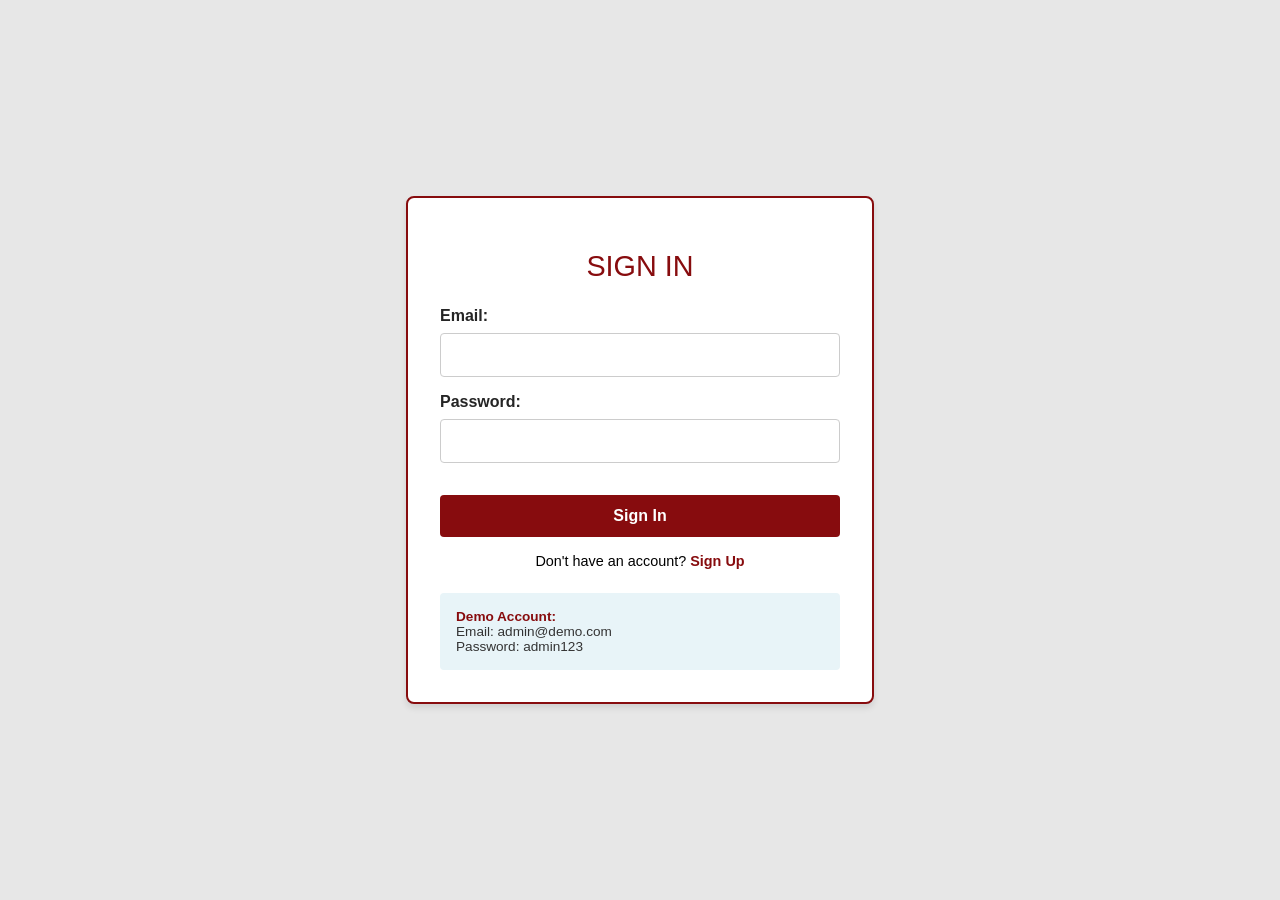
<file: admin.html>
<!DOCTYPE html>
<html>

<head>
  <title>Admin Panel - Yazeed Alharbi CV</title>
  <link rel="stylesheet" type="text/css" href="style.css">
  <style>
    .admin-container {
      max-width: 1200px;
      margin: 0 auto;
      padding: 2rem;
    }

    .admin-header {
      display: flex;
      justify-content: space-between;
      align-items: center;
      margin-bottom: 2rem;
      border-bottom: 2px solid #870c0e;
      padding-bottom: 1rem;
    }

    .admin-header h1 {
      margin: 0;
      color: #870c0e;
    }

    .admin-header .nav-links {
      margin-right: 2rem;
    }
    .admin-header .nav-links a {
      color: #870c0e;
      text-decoration: none;
      font-weight: 600;
      margin: 0 0.5rem;
    }
    .admin-header .nav-links a:hover {
      text-decoration: underline;
    }
    .admin-header .user-info {
      display: flex;
      align-items: center;
      gap: 1rem;
    }

    .admin-header .logout-btn {
      padding: 0.5rem 1rem;
      background: #870c0e;
      color: #fff;
      border: none;
      border-radius: 4px;
      cursor: pointer;
      font-weight: 600;
    }

    .admin-header .logout-btn:hover {
      background: #a01821;
    }

    .admin-section {
      background: #fff;
      padding: 1.5rem;
      margin-bottom: 2rem;
      border-radius: 8px;
      box-shadow: 0 2px 8px rgba(0, 0, 0, 0.1);
    }

    .admin-section h2 {
      color: #870c0e;
      margin-top: 0;
      margin-bottom: 1.5rem;
      border-bottom: 1px solid #870c0e;
      padding-bottom: 0.5rem;
    }

    table {
      width: 100%;
      border-collapse: collapse;
      margin-bottom: 1rem;
    }

    table thead {
      background: #f0f0f0;
    }

    table th,
    table td {
      padding: 1rem;
      text-align: left;
      border-bottom: 1px solid #ddd;
    }

    table th {
      font-weight: 600;
      color: #252525;
    }

    table tr:hover {
      background: #f9f9f9;
    }

    .delete-btn {
      padding: 0.4rem 0.8rem;
      background: #dc3545;
      color: #fff;
      border: none;
      border-radius: 3px;
      cursor: pointer;
      font-size: 0.85rem;
    }

    .delete-btn:hover {
      background: #c82333;
    }

    .make-admin-btn {
      padding: 0.4rem 0.8rem;
      background: #28a745;
      color: #fff;
      border: none;
      border-radius: 3px;
      cursor: pointer;
      font-size: 0.85rem;
      margin-right: 0.5rem;
    }

    .make-admin-btn:hover {
      background: #218838;
    }

    .admin-badge {
      display: inline-block;
      background: #870c0e;
      color: #fff;
      padding: 0.25rem 0.5rem;
      border-radius: 3px;
      font-size: 0.75rem;
      font-weight: 600;
    }

    .empty-state {
      text-align: center;
      padding: 2rem;
      color: #666;
    }

    .stats {
      display: grid;
      grid-template-columns: repeat(auto-fit, minmax(200px, 1fr));
      gap: 1rem;
      margin-bottom: 2rem;
    }

    .stat-card {
      background: #f8f9fa;
      padding: 1.5rem;
      border-radius: 8px;
      border-left: 4px solid #870c0e;
      text-align: center;
    }

    .stat-card h3 {
      margin: 0;
      color: #666;
      font-size: 0.9rem;
      text-transform: uppercase;
    }

    .stat-card .number {
      font-size: 2rem;
      color: #870c0e;
      font-weight: 800;
      margin-top: 0.5rem;
    }
  </style>
</head>

<body>
  <div class="admin-container">
    <div class="admin-header">
      <h1>Admin Panel</h1>
      <div class="nav-links">
        <a href="index.html">CV Page</a> |
        <a href="signin.html">Sign In</a> |
        <a href="signup.html">Sign Up</a>
      </div>
      <div class="user-info">
        <span id="userNameDisplay"></span>
        <button class="logout-btn" onclick="handleLogout()">Logout</button>
      </div>
    </div>

    <div class="stats">
      <div class="stat-card">
        <h3>Total Users</h3>
        <div class="number" id="totalUsers">0</div>
      </div>
      <div class="stat-card">
        <h3>Total Comments</h3>
        <div class="number" id="totalComments">0</div>
      </div>
      <div class="stat-card">
        <h3>Admin Count</h3>
        <div class="number" id="adminCount">0</div>
      </div>
    </div>

    <div class="admin-section">
      <h2>All Users</h2>
      <table id="usersTable">
        <thead>
          <tr>
            <th>Name</th>
            <th>Email</th>
            <th>Joined</th>
            <th>Role</th>
            <th>Actions</th>
          </tr>
        </thead>
        <tbody id="usersList">
          <tr>
            <td colspan="5" class="empty-state">No users found</td>
          </tr>
        </tbody>
      </table>
    </div>

    <div class="admin-section">
      <h2>All Comments</h2>
      <table id="commentsTable">
        <thead>
          <tr>
            <th>User</th>
            <th>Email</th>
            <th>Comment</th>
            <th>Date</th>
            <th>Actions</th>
          </tr>
        </thead>
        <tbody id="commentsList">
          <tr>
            <td colspan="5" class="empty-state">No comments found</td>
          </tr>
        </tbody>
      </table>
    </div>
  </div>

  <script src="auth.js"></script>
  <script>
    const currentUser = getCurrentUser();

    if (!currentUser || !currentUser.isAdmin) {
      window.location.href = 'signin.html';
    }

    document.getElementById('userNameDisplay').textContent = `Welcome, ${currentUser.name}`;

    function loadAdminData() {
      const users = getUsers();
      const comments = getAllComments();

      // Update stats
      document.getElementById('totalUsers').textContent = users.length;
      document.getElementById('totalComments').textContent = comments.length;
      document.getElementById('adminCount').textContent = users.filter(u => u.isAdmin).length;

      // Load users
      const usersList = document.getElementById('usersList');
      if (users.length === 0) {
        usersList.innerHTML = '<tr><td colspan="5" class="empty-state">No users found</td></tr>';
      } else {
        usersList.innerHTML = users.map(user => `
          <tr>
            <td>${user.name}</td>
            <td>${user.email}</td>
            <td>${new Date(user.createdAt).toLocaleDateString()}</td>
            <td>
              ${user.isAdmin ? '<span class="admin-badge">Admin</span>' : 'User'}
            </td>
            <td>
              ${!user.isAdmin ? `<button class="make-admin-btn" onclick="makeUserAdmin(${user.id})">Make Admin</button>` : ''}
              <button class="delete-btn" onclick="deleteUser(${user.id})">Delete</button>
            </td>
          </tr>
        `).join('');
      }

      // Load comments
      const commentsList = document.getElementById('commentsList');
      if (comments.length === 0) {
        commentsList.innerHTML = '<tr><td colspan="5" class="empty-state">No comments found</td></tr>';
      } else {
        commentsList.innerHTML = comments.map(comment => `
          <tr>
            <td><strong>${comment.name}</strong></td>
            <td>${comment.email}</td>
            <td>${comment.comment}</td>
            <td>${new Date(comment.createdAt).toLocaleDateString()}</td>
            <td>
              <button class="delete-btn" onclick="deleteCommentAdmin(${comment.id})">Delete</button>
            </td>
          </tr>
        `).join('');
      }
    }

    function makeUserAdmin(userId) {
      if (confirm('Make this user an admin?')) {
        makeAdmin(userId);
        loadAdminData();
      }
    }

    function deleteUser(userId) {
      const users = getUsers();
      const user = users.find(u => u.id === userId);
      if (confirm(`Delete user "${user.name}" and all their comments?`)) {
        deleteUserComments(userId);
        const updatedUsers = users.filter(u => u.id !== userId);
        saveUsers(updatedUsers);
        loadAdminData();
      }
    }

    function deleteCommentAdmin(commentId) {
      if (confirm('Delete this comment?')) {
        deleteComment(commentId);
        loadAdminData();
      }
    }

    function handleLogout() {
      if (confirm('Are you sure you want to logout?')) {
        logout();
        window.location.href = 'signin.html';
      }
    }

    loadAdminData();
  </script>
</body>

</html>
</file>
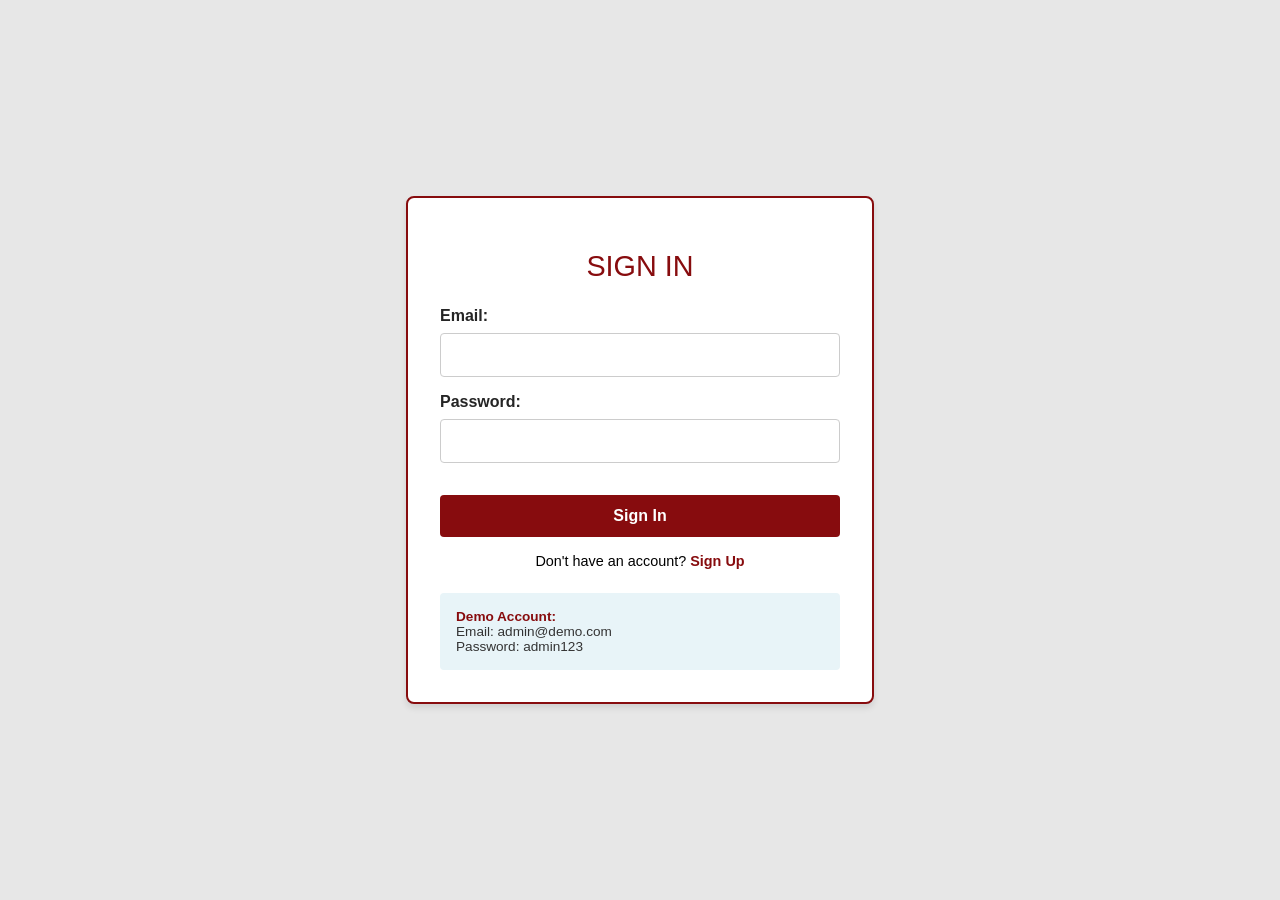
<file: signin.html>
<!DOCTYPE html>
<html>

<head>
  <title>Sign In - Yazeed Alharbi CV</title>
  <link rel="stylesheet" type="text/css" href="style.css">
  <style>
    .auth-container {
      display: flex;
      justify-content: center;
      align-items: center;
      min-height: 100vh;
      background: #e7e7e7;
    }

    .auth-box {
      background: #fff;
      padding: 2rem;
      border-radius: 8px;
      box-shadow: 0 4px 6px rgba(0, 0, 0, 0.1);
      width: 100%;
      max-width: 400px;
      border: 2px solid #870c0e;
    }

    .auth-box h1 {
      text-align: center;
      color: #870c0e;
      margin-bottom: 1.5rem;
      font-size: 1.8rem;
    }

    .form-group {
      margin-bottom: 1rem;
    }

    .form-group label {
      display: block;
      margin-bottom: 0.5rem;
      font-weight: 600;
      color: #252525;
    }

    .form-group input {
      width: 100%;
      padding: 0.75rem;
      border: 1px solid #ccc;
      border-radius: 4px;
      font-size: 1rem;
      box-sizing: border-box;
    }

    .form-group input:focus {
      outline: none;
      border-color: #870c0e;
      box-shadow: 0 0 5px rgba(135, 12, 14, 0.3);
    }

    .submit-btn {
      width: 100%;
      padding: 0.75rem;
      background: #870c0e;
      color: #fff;
      border: none;
      border-radius: 4px;
      font-size: 1rem;
      font-weight: 600;
      cursor: pointer;
      margin-top: 1rem;
    }

    .submit-btn:hover {
      background: #a01821;
    }

    .form-footer {
      text-align: center;
      margin-top: 1rem;
      font-size: 0.9rem;
    }

    .form-footer a {
      color: #870c0e;
      text-decoration: none;
      font-weight: 600;
    }

    .form-footer a:hover {
      text-decoration: underline;
    }

    .message {
      padding: 0.75rem;
      border-radius: 4px;
      margin-bottom: 1rem;
      text-align: center;
    }

    .message.error {
      background: #f8d7da;
      color: #721c24;
      border: 1px solid #f5c6cb;
    }

    .demo {
      background: #e8f4f8;
      padding: 1rem;
      border-radius: 4px;
      margin-top: 1.5rem;
      font-size: 0.85rem;
      color: #333;
    }

    .demo strong {
      color: #870c0e;
    }
  </style>
</head>

<body>
  <div class="auth-container">
    <div class="auth-box">
      <h1>Sign In</h1>
      <div id="message"></div>
      <form id="signinForm">
        <div class="form-group">
          <label for="email">Email:</label>
          <input type="email" id="email" name="email" required>
        </div>
        <div class="form-group">
          <label for="password">Password:</label>
          <input type="password" id="password" name="password" required>
        </div>
        <button type="submit" class="submit-btn">Sign In</button>
      </form>
      <div class="form-footer">
        Don't have an account? <a href="signup.html">Sign Up</a>
      </div>
      <div class="demo">
        <strong>Demo Account:</strong><br>
        Email: admin@demo.com<br>
        Password: admin123
      </div>
    </div>
  </div>

  <script src="auth.js"></script>
  <script>
    // Create a demo admin account on first load
    window.addEventListener('load', function () {
      const users = getUsers();
      if (users.length === 0) {
        const demoAdmin = {
          id: Date.now(),
          name: 'Admin',
          email: 'admin@demo.com',
          password: 'admin123',
          isAdmin: true,
          createdAt: new Date().toISOString()
        };
        users.push(demoAdmin);
        saveUsers(users);
      }
    });

    document.getElementById('signinForm').addEventListener('submit', function (e) {
      e.preventDefault();
      const email = document.getElementById('email').value.trim();
      const password = document.getElementById('password').value;
      const messageDiv = document.getElementById('message');

      const result = signin(email, password);
      if (result.success) {
        messageDiv.className = 'message success';
        messageDiv.textContent = 'Sign in successful';
        setTimeout(() => {
          window.location.href = result.user.isAdmin ? 'admin.html' : 'index.html';
        }, 1000);
      } else {
        messageDiv.className = 'message error';
        messageDiv.textContent = result.message;
      }

      this.reset();
    });
  </script>
</body>

</html>
</file>
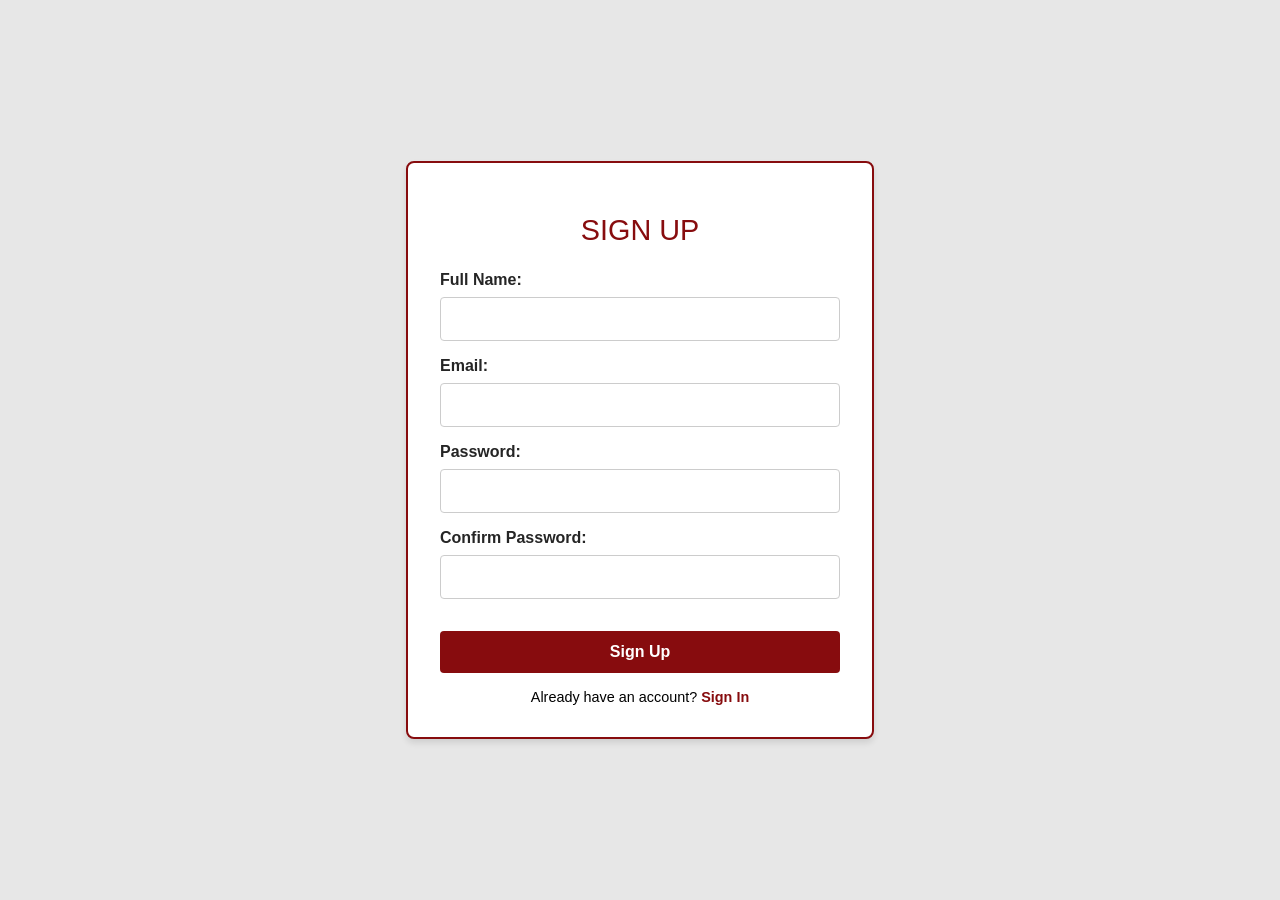
<file: signup.html>
<!DOCTYPE html>
<html>

<head>
  <title>Sign Up - Yazeed Alharbi CV</title>
  <link rel="stylesheet" type="text/css" href="style.css">
  <style>
    .auth-container {
      display: flex;
      justify-content: center;
      align-items: center;
      min-height: 100vh;
      background: #e7e7e7;
    }

    .auth-box {
      background: #fff;
      padding: 2rem;
      border-radius: 8px;
      box-shadow: 0 4px 6px rgba(0, 0, 0, 0.1);
      width: 100%;
      max-width: 400px;
      border: 2px solid #870c0e;
    }

    .auth-box h1 {
      text-align: center;
      color: #870c0e;
      margin-bottom: 1.5rem;
      font-size: 1.8rem;
    }

    .form-group {
      margin-bottom: 1rem;
    }

    .form-group label {
      display: block;
      margin-bottom: 0.5rem;
      font-weight: 600;
      color: #252525;
    }

    .form-group input {
      width: 100%;
      padding: 0.75rem;
      border: 1px solid #ccc;
      border-radius: 4px;
      font-size: 1rem;
      box-sizing: border-box;
    }

    .form-group input:focus {
      outline: none;
      border-color: #870c0e;
      box-shadow: 0 0 5px rgba(135, 12, 14, 0.3);
    }

    .submit-btn {
      width: 100%;
      padding: 0.75rem;
      background: #870c0e;
      color: #fff;
      border: none;
      border-radius: 4px;
      font-size: 1rem;
      font-weight: 600;
      cursor: pointer;
      margin-top: 1rem;
    }

    .submit-btn:hover {
      background: #a01821;
    }

    .form-footer {
      text-align: center;
      margin-top: 1rem;
      font-size: 0.9rem;
    }

    .form-footer a {
      color: #870c0e;
      text-decoration: none;
      font-weight: 600;
    }

    .form-footer a:hover {
      text-decoration: underline;
    }

    .message {
      padding: 0.75rem;
      border-radius: 4px;
      margin-bottom: 1rem;
      text-align: center;
    }

    .message.error {
      background: #f8d7da;
      color: #721c24;
      border: 1px solid #f5c6cb;
    }

    .message.success {
      background: #d4edda;
      color: #155724;
      border: 1px solid #c3e6cb;
    }
  </style>
</head>

<body>
  <div class="auth-container">
    <div class="auth-box">
      <h1>Sign Up</h1>
      <div id="message"></div>
      <form id="signupForm">
        <div class="form-group">
          <label for="name">Full Name:</label>
          <input type="text" id="name" name="name" required>
        </div>
        <div class="form-group">
          <label for="email">Email:</label>
          <input type="email" id="email" name="email" required>
        </div>
        <div class="form-group">
          <label for="password">Password:</label>
          <input type="password" id="password" name="password" required>
        </div>
        <div class="form-group">
          <label for="confirmPassword">Confirm Password:</label>
          <input type="password" id="confirmPassword" name="confirmPassword" required>
        </div>
        <button type="submit" class="submit-btn">Sign Up</button>
      </form>
      <div class="form-footer">
        Already have an account? <a href="signin.html">Sign In</a>
      </div>
    </div>
  </div>

  <script src="auth.js"></script>
  <script>
    document.getElementById('signupForm').addEventListener('submit', function (e) {
      e.preventDefault();
      const name = document.getElementById('name').value.trim();
      const email = document.getElementById('email').value.trim();
      const password = document.getElementById('password').value;
      const confirmPassword = document.getElementById('confirmPassword').value;
      const messageDiv = document.getElementById('message');

      if (password !== confirmPassword) {
        messageDiv.className = 'message error';
        messageDiv.textContent = 'Passwords do not match';
        return;
      }

      if (password.length < 6) {
        messageDiv.className = 'message error';
        messageDiv.textContent = 'Password must be at least 6 characters';
        return;
      }

      const result = signup(name, email, password);
      messageDiv.className = `message ${result.success ? 'success' : 'error'}`;
      messageDiv.textContent = result.message;

      if (result.success) {
        setTimeout(() => {
          window.location.href = 'signin.html';
        }, 1500);
      }

      this.reset();
    });
  </script>
</body>

</html>
</file>
<file: style.css>
html {
  font-size: 16px;
}


body {
  padding: 0;
  margin: 0;
  background: #e7e7e7;
  font-family: 'Nunito Sans', sans-serif;
 }

h1, h3, h2 {
  text-transform: uppercase;
  font-weight: 400;  
}

h1 {
  font-size: 1.8rem;
}

h3 {
  color: #870c0e;
  font-weight: 600;
  font-size: 1rem;  
}

h1, p {
  color: #252525;
}

.container {  
  display: flex;  
}

.left {
  background-color: #d7d6d8;
  display: flex;  
  flex-direction: column;
  flex-shrink: 1;
  flex-grow: 0.5;
  width: 18rem;

}

.left-content {
  margin: 0 10%;
}

.left-content-items {
  position: relative;
  top: -3.5rem;
}

.left-content-items h1 {
  border-bottom: 1px solid #870c0e;
  width: 100%;
  margin-top: 30%; 
}

.contact p, .interests p, .languages p {
  text-transform: uppercase;
  margin: 0 0;  
}

.photo img{
  display: flex; 
  width: 100%;
  height: auto;
}

.name {
  position: relative;
  line-height: 1.7rem; 
  letter-spacing: 0.2rem;  
}

#zhanna {
  color: #dedede;
}

.contact {
  display: flex;     
  height: 5rem;
  width: 100%;
}

.cont-item {
  display: flex;
  flex-direction: column;
  justify-content: space-between;    
}

.cont-item img {
  width: 1.5rem;  
  margin-right: 1.5rem; 
}

.about-me {
  line-height: 2rem;
}

.interests-content {
  display: inline-flex;
  height: 15rem;
  width: 100%;  
}

.int {
  display: flex;
  flex-direction: column;
  justify-content: space-between;  
}

.int img {
  width: 0.5rem;  
  margin-right: 2rem;
}

.int p {
  line-height: 0.9rem;
}

.right {
  margin: 0 8%;
  display: block;
  max-width: 700px;
  width: 100%;  
}

.right h1 {
  border-bottom: 1px solid #870c0e;
  width: 100%;
  margin-top: 10%; 
}

.right h2 {
  margin-top: 4%;
  font-size: 1.3rem;
}

.right p, i {
  margin-top: 0.5%;
}

.skills-content {
  display: flex;
  flex-flow: column wrap;  
}

.adobe-icons, .skl-list {
  display: inline-flex;
  justify-content: space-between;
  margin-top: 3%;  
}

.skl{
  width: 20rem;
  margin-right: 2rem;  
}

.adobe-icons img {
  width: 3.5rem;
  height: auto;
  margin-right: 3%;
  margin-bottom: 5%;

}
    
.lang-content {
  display: inline-flex;
  height: 10rem;
  margin-top: 1rem;
  margin-bottom: 5rem;
 }

.lang {
  margin-right: 2rem;
  display: flex;
  flex-direction: column;
  justify-content: space-between;
  line-height: 0.9rem;   
}

.lang-img {
  display: flex;
  flex-direction: column;
  justify-content: space-between;   
  width: 4.5rem;       
}

.lang-img img {
  height: 1rem;
}

.title {
  display: inline-block;
  width:100%;
}

/* comment section styling */
#comment-section {
  background: #fff;
  padding: 1rem;
  margin: 2rem 0;
  border: 1px solid #870c0e;
  border-radius: 4px;
  display: flex;
  flex-wrap: wrap;
  gap: 0.5rem;
}
#comment-section label {
  flex: 0 0 100%;
  font-weight: 600;
  margin-top: 0.5rem;
}
#comment-section input {
  flex: 1 1 100%;
  padding: 0.5rem;
  border: 1px solid #ccc;
  border-radius: 3px;
}
#comment-section button {
  align-self: flex-end;
  padding: 0.5rem 1rem;
  background: #870c0e;
  color: #fff;
  border: none;
  border-radius: 3px;
  cursor: pointer;
}
#comment-section button:hover {
  background: #a01821;
}

#commentsDisplay {
  margin-top: 1rem;
}
#commentsDisplay p {
  background: #f5f5f5;
  padding: 0.5rem;
  border-radius: 3px;
  margin: 0.25rem 0;
}

/* download button styling */
#downloadBtn {
  display: block;
  margin: 1rem auto;
  padding: 0.6rem 1.2rem;
  background: #870c0e;
  color: #fff;
  border: none;
  border-radius: 3px;
  cursor: pointer;
  font-size: 1rem;
}
#downloadBtn:hover {
  background: #a01821;
}


.title-dec {
  font-size: 8rem;
  opacity: 0.1;
  text-transform: uppercase;
  font-weight: 900;
  width: 100;
  float: right;
}

.exptitle {
  position:absolute;
  top: -1.4rem;
}

.edutitle {
  position:absolute;
}

.skltitle{
  position:absolute;
}

#dec-skl {
  font-size: 20rem;
}
</file>
